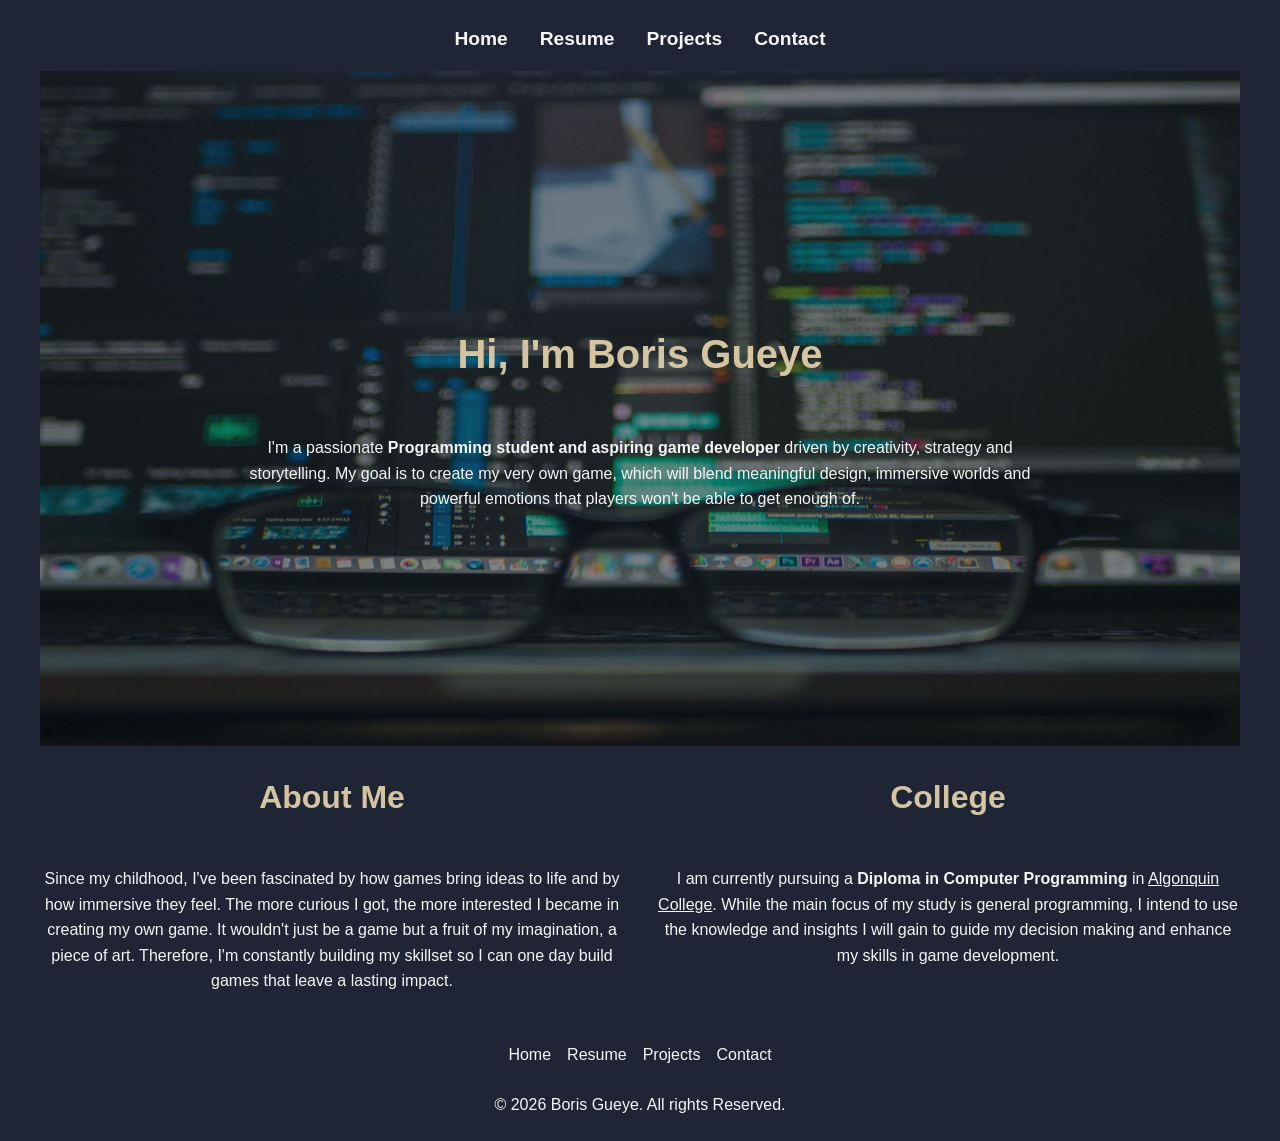
<file: Portfolio Website/index.html>
<!DOCTYPE html>
<html lang="en">
<head>
    <meta charset="UTF-8">
    <meta name="viewport" content="width=device-width, initial-scale=1.0">
    <title>Home</title>
    <link rel="stylesheet" href="styles.css">
</head>

<body>
    <header>
        <nav class="navbar">
            <a href="index.html">Home</a>
            <a href="resume.html">Resume</a>
            <a href="projects.html">Projects</a>
            <a href="contact.html">Contact</a>
        </nav>
    </header>

    <main>
        <section id="hero">
            <img src="images/img6.jpg" alt="Hero Image">
            <div>
            <h1>Hi, I'm Boris Gueye</h1>
            <p>I'm a passionate <strong>Programming student and aspiring game developer</strong> driven by creativity, strategy and storytelling. My goal is to create my very own game, which will blend meaningful design, immersive worlds and powerful emotions that players won't be able to get enough of.</p>
            </div>
        </section>

        <section id="about-college">
            <div>
            <h2>About Me</h2>
            <p>Since my childhood, I've been fascinated by how games bring ideas to life and by how immersive they feel. The more curious I got, the more interested I became in creating my own game. It wouldn't just be a game but a fruit of my imagination, a piece of art. Therefore, I'm constantly building my skillset so I can one day build games that leave a lasting impact.</p>
            </div>
            <div>
            <h2>College</h2>
            <p>I am currently pursuing a <strong>Diploma in Computer Programming</strong> in <a href="https://www.algonquincollege.com/"><u>Algonquin College</u></a>. While the main focus of my study is general programming, I intend to use the knowledge and insights I will gain to guide my decision making and enhance my skills in game development.</p>
            </div>
        </section>
    </main>

    <footer>
        <nav class="footer-nav">
            <a href="index.html">Home</a>
            <a href="resume.html">Resume</a>
            <a href="projects.html">Projects</a>
            <a href="contact.html">Contact</a>
        </nav>
        <p>&copy; 2026 Boris Gueye. All rights Reserved.</p>
    </footer>
</body>

</html>
</file>
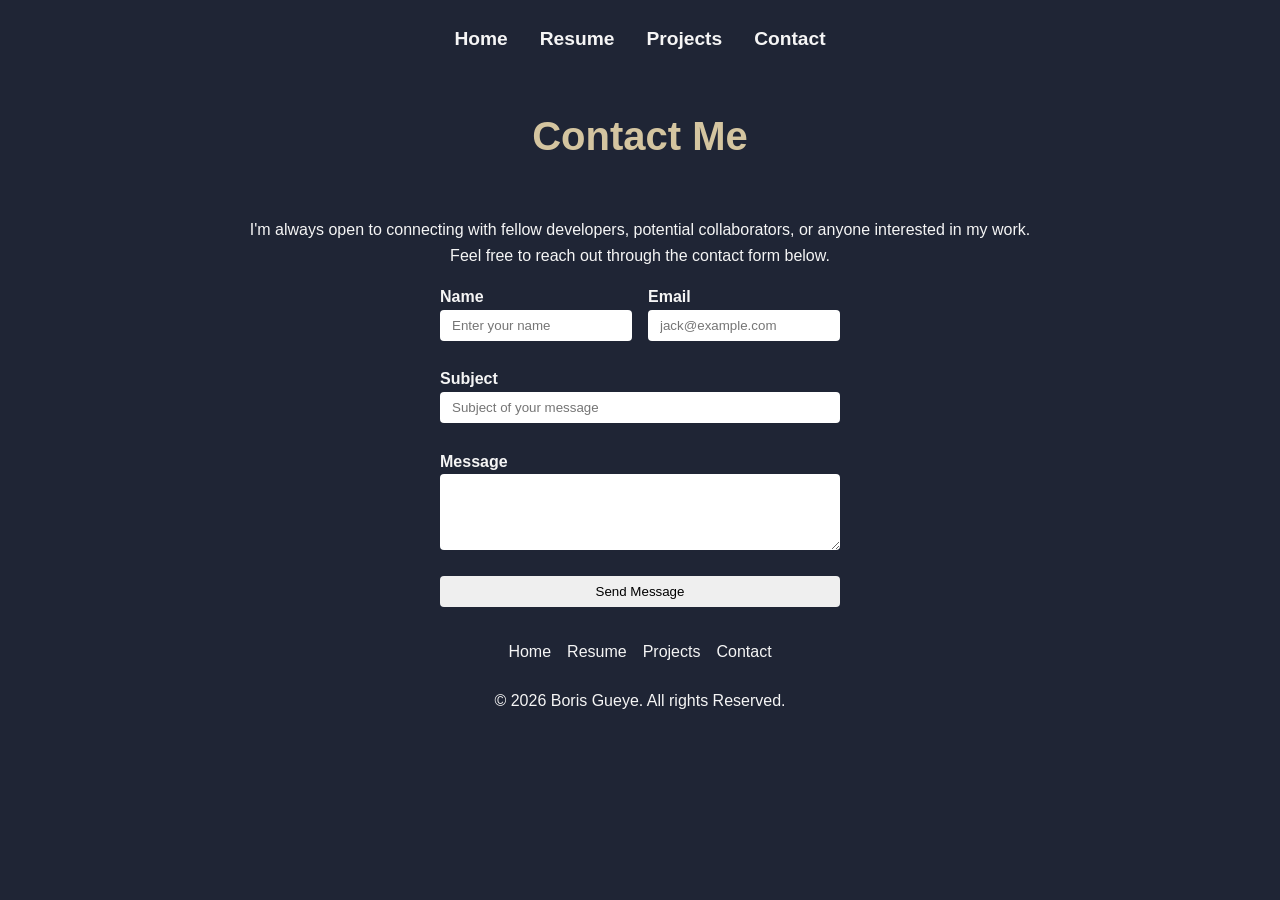
<file: Portfolio Website/contact.html>
<!DOCTYPE html>
<html lang="en">
<head>
    <meta charset="UTF-8">
    <meta name="viewport" content="width=device-width, initial-scale=1.0">
    <title>Contact</title>
    <link rel="stylesheet" href="styles.css">
</head>

<body>
    <header>
        <nav class="navbar">
            <a href="index.html">Home</a>
            <a href="resume.html">Resume</a>
            <a href="projects.html">Projects</a>
            <a href="contact.html">Contact</a>
        </nav>
    </header>

    <main>
        
        <section id="contact-section">
            <h1>Contact Me</h1>
            <p>I'm always open to connecting with fellow developers, potential collaborators, or anyone interested in my work. Feel free to reach out through the contact form below.</p>

            <form id="contact-form" action="mailto:guey0006@algonquinlive.com">
                <div id="name-email">
                    <div class="form-class">
                        <label for="name">Name</label>
                        <input type="text" id="name" name="name" required placeholder="Enter your name"><br>
                    </div>

                    <div class="form-class">
                        <label for="email">Email</label>
                        <input type="email" id="email" name="email" required placeholder="jack@example.com"><br>
                    </div>
                </div>

                <label for="subject">Subject</label>
                <input type="text" id="subject" name="subject" required placeholder="Subject of your message" minlength="3" maxlength="100"><br>

                <label for="message">Message</label>
                <textarea id="message" name="message" rows="4" required minlength="10" maxlength="1000"></textarea><br>

                <input type="submit" value="Send Message">
            </form>
        </section>
    </main>

    <footer>
        <nav class="footer-nav">
            <a href="index.html">Home</a>
            <a href="resume.html">Resume</a>
            <a href="projects.html">Projects</a>
            <a href="contact.html">Contact</a>
        </nav>
        <p>&copy; 2026 Boris Gueye. All rights Reserved.</p>
    </footer>
</body>

</html>
</file>
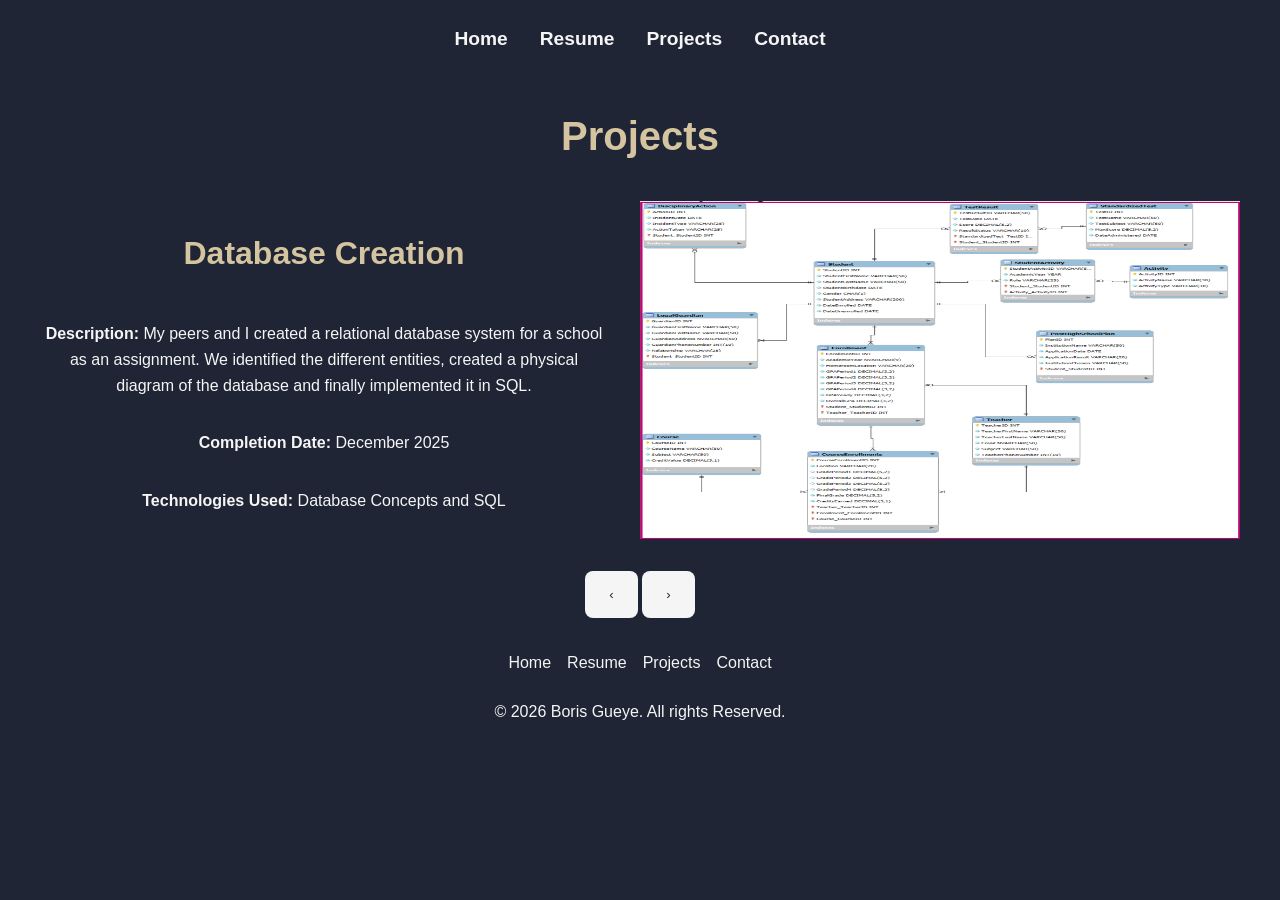
<file: Portfolio Website/projects.html>
<!DOCTYPE html>
<html lang="en">
<head>
    <meta charset="UTF-8">
    <meta name="viewport" content="width=device-width, initial-scale=1.0">
    <title>Projects</title>
    <link rel="stylesheet" href="styles.css">
    <script src="bootstrap.js" defer></script>
</head>

<body>
    <header>
        <nav class="navbar">
            <a href="index.html">Home</a>
            <a href="resume.html">Resume</a>
            <a href="projects.html">Projects</a>
            <a href="contact.html">Contact</a>
        </nav>
    </header>

    <main>
        <section class="header">
            <h1>Projects</h1>
        </section>

        <div id="project-container">
            <div class="project-card">
                <div>
                    <h2>Database Creation</h2>
                    <p><strong>Description:</strong> My peers and I created a relational database system for a school as an assignment. We identified the different entities, created a physical diagram of the database and finally implemented it in SQL.</p>
                    <p><strong>Completion Date:</strong> December 2025</p>
                    <p><strong>Technologies Used:</strong> Database Concepts and SQL</p>
                </div>
                <img src="images/img3.png" alt="Database Project Image">
            </div>

            <div class="project-card">
                <div>
                    <h2>Linux OS Installation</h2>
                    <p><strong>Description:</strong> I installed and configured a Linux operating system on a virtual machine for an assignment. I explored system administration tasks such as user management, file permissions, and package installation.</p>
                    <p><strong>Completion Date:</strong> January 2026</p>
                    <p><strong>Technologies Used:</strong> Linux, VMWare and Linux Terminal</p>
                </div>
                <img src="images/img2.png" alt="Linux Project Image">
            </div>

            <div class="project-card">
                <div>
                    <h2>Website Creation</h2>
                    <p><strong>Description:</strong> I created a responsive website for a local project using the Framer software. I implemented a modern design with interactive elements and optimized it for mobile devices.</p>
                    <p><strong>Completion Date:</strong> April 2025</p>
                    <p><strong>Technologies Used:</strong> Figma and Framer</p>
                </div>
                <img src="images/img1.png" alt="Website Project Image">
            </div>

            <div class="project-card">
                <div>
                    <h2>SSMS Introduction</h2>
                    <p><strong>Description:</strong> I was introduced to SSMS (SQL Server Management Studio) and learned how to use it to manage and query databases.</p>
                    <p><strong>Completion Date:</strong> January 2026</p>
                    <p><strong>Technologies Used:</strong> SSMS and SQL</p>
                </div>
                <img src="images/img9.png" alt="SSMS Project Image">
            </div>

            <div>
                <button id="prev-button">&#8249;</button>
                <button id="next-button">&#8250;</button>
            </div>
        </div>
    </main>
    
    <footer>
        <nav class="footer-nav">
            <a href="index.html">Home</a>
            <a href="resume.html">Resume</a>
            <a href="projects.html">Projects</a>
            <a href="contact.html">Contact</a>
        </nav>
        <p>&copy; 2026 Boris Gueye. All rights Reserved.</p>
    </footer>
</body>

</html>
</file>
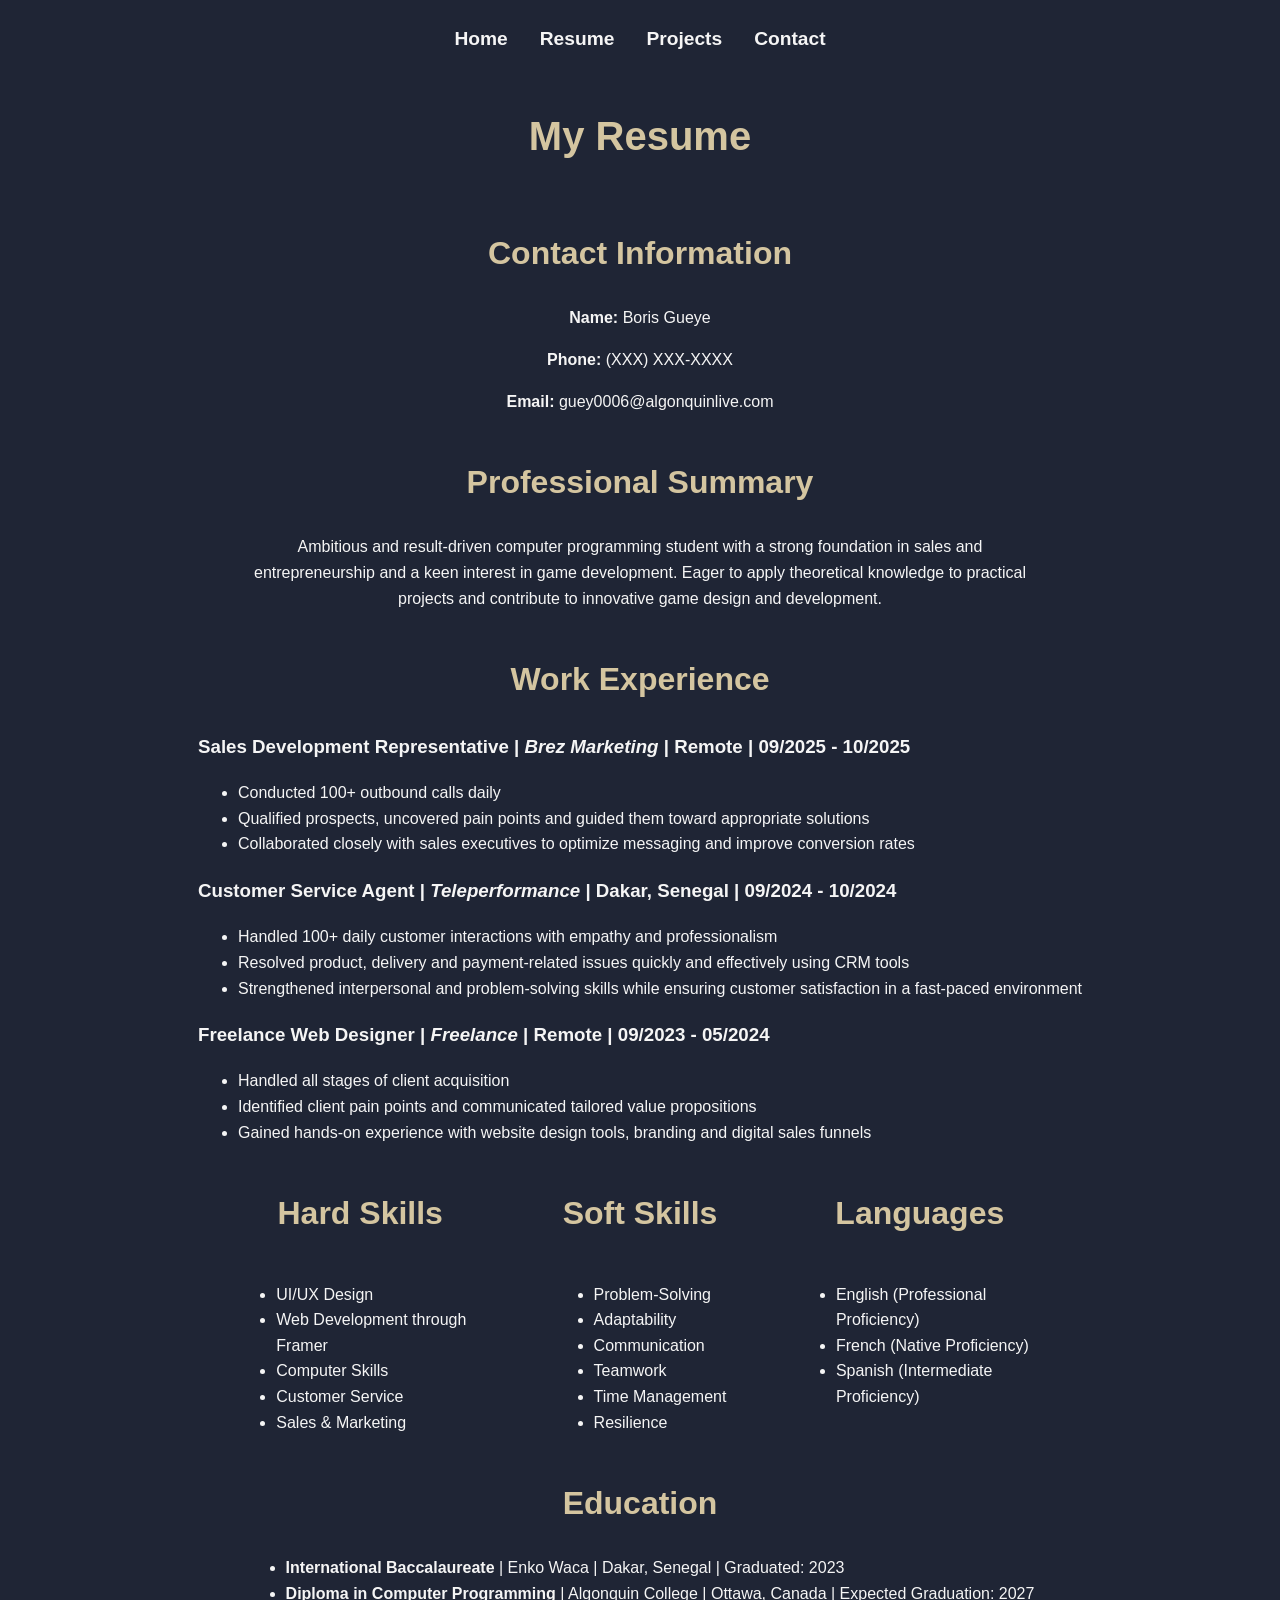
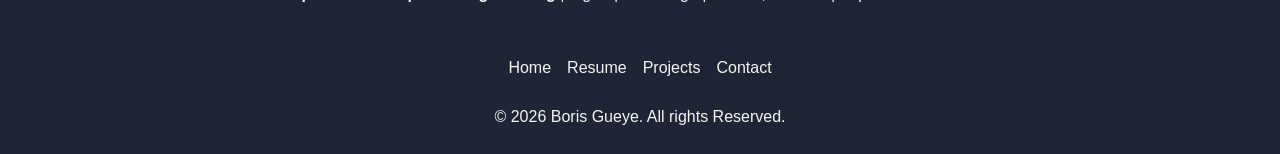
<file: Portfolio Website/resume.html>
<!DOCTYPE html>
<html lang="en">
<head>
    <meta charset="UTF-8">
    <meta name="viewport" content="width=device-width, initial-scale=1.0">
    <title>Resume</title>
    <link rel="stylesheet" href="styles.css">
</head>

<body>
    <header>
        <nav class="navbar">
            <a href="index.html">Home</a>
            <a href="resume.html">Resume</a>
            <a href="projects.html">Projects</a>
            <a href="contact.html">Contact</a>
        </nav>
    </header>   

    <main>
        <section id="resume-header">
            <h1>My Resume</h1>
        </section>

        <section id="contact-info">
            <h2>Contact Information</h2>
            <p><strong>Name: </strong> Boris Gueye</p>
            <p><strong>Phone: </strong> (XXX) XXX-XXXX</p>
            <p><strong>Email: </strong> guey0006@algonquinlive.com</p>
        </section>

        <section id="professional-summary">
            <h2>Professional Summary</h2>
            <p>Ambitious and result-driven computer programming student with a strong foundation in sales and entrepreneurship and a keen interest in game development. Eager to apply theoretical knowledge to practical projects and contribute to innovative game design and development.</p>
        </section>

        <section id="work-experience">
            <h2>Work Experience</h2>
            <div class="Job">
                <h3><strong>Sales Development Representative</strong> | <em>Brez Marketing</em> | Remote | 09/2025 - 10/2025</h3>
                <ul>
                    <li>Conducted 100+ outbound calls daily</li>
                    <li>Qualified prospects, uncovered pain points and guided them toward appropriate solutions</li>
                    <li>Collaborated closely with sales executives to optimize messaging and improve conversion rates</li>
                </ul>
            </div>

            <div class="job">
                <h3><strong>Customer Service Agent</strong> | <em>Teleperformance</em> | Dakar, Senegal | 09/2024 - 10/2024</h3>
                <ul>
                    <li>Handled 100+ daily customer interactions with empathy and professionalism</li>
                    <li>Resolved product, delivery and payment-related issues quickly and effectively using CRM tools</li>
                    <li>Strengthened interpersonal and problem-solving skills while ensuring customer satisfaction in a fast-paced environment</li>
                </ul>
            </div>

            <div class="job">
                <h3><strong>Freelance Web Designer</strong> | <em>Freelance</em> | Remote | 09/2023 - 05/2024</h3>
                <ul>
                    <li>Handled all stages of client acquisition</li>
                    <li>Identified client pain points and communicated tailored value propositions</li>
                    <li>Gained hands-on experience with website design tools, branding and digital sales funnels</li>
                </ul>
            </div>
        </section>

        <section id="skills">
            <div>
                <h2>Hard Skills</h2>
                    <ul>
                        <li>UI/UX Design</li>
                        <li>Web Development through Framer</li>
                        <li>Computer Skills</li>
                        <li>Customer Service</li>
                        <li>Sales & Marketing</li>
                    </ul>
            </div>

            <div>
                <h2>Soft Skills</h2>
                    <ul>
                        <li>Problem-Solving</li>
                        <li>Adaptability</li>
                        <li>Communication</li>
                        <li>Teamwork</li>
                        <li>Time Management</li>
                        <li>Resilience</li>
                    </ul>
            </div>

            <div>
                <h2>Languages</h2>
                    <ul>
                        <li>English (Professional Proficiency)</li>
                        <li>French (Native Proficiency)</li>
                        <li>Spanish (Intermediate Proficiency)</li>
                    </ul>
            </div>
        </section>
        
        <section id="education">
                <h2>Education</h2>
                    <ul>
                        <li><strong>International Baccalaureate</strong> | Enko Waca | Dakar, Senegal | Graduated: 2023</li>
                        <li><strong>Diploma in Computer Programming</strong> | Algonquin College | Ottawa, Canada | Expected Graduation: 2027</li>
                    </ul>
        </section>
    </main>
    
    <footer>
        <nav class="footer-nav">
            <a href="index.html">Home</a>
            <a href="resume.html">Resume</a>
            <a href="projects.html">Projects</a>
            <a href="contact.html">Contact</a>
        </nav>
        <p>&copy; 2026 Boris Gueye. All rights Reserved.</p>
    </footer>
</body>

</html>
</file>
<file: Portfolio Website/styles.css>
body {
    font-family: 'Arial', sans-serif;
    background-color: #1F2535;
    color: #F5F5F5;
    line-height: 1.6;
    display: flex;
    flex-direction: column;
}

main {
  display: flex;
  flex-direction: column;
  align-items: center;
  justify-content: center;
  height: fit-content;
  margin-left: 2rem;
  margin-right: 2rem;
}

img {
    width: 100%;
    max-height: 800px;
    height: auto;
    aspect-ratio: 16/9;
    display: block;
}

h1 {
    font-size: 2.5rem;
    color: #D4C5A0;
    text-align: center;
}

h2 {
    font-size: 2rem;
    color: #D4C5A0;
    text-align: center;
}

p {
    margin-bottom: 1rem;
    color: #F5F5F5;
    text-align: center;
    max-width: 800px;
}

a {
    color:#F5F5F5;
    text-decoration: none;
}

header {
    width: 100%;
    z-index: 10;
}

.navbar {
    display: flex;
    align-items: center;
    justify-content: center;
    gap: 2rem;
    padding: 1rem;
}

.navbar a{
  font-weight: bold;
  font-size: 1.2rem;
}

footer {
  width: 100%;
  display: flex;
  justify-content: center;
  align-items: center;
  flex-direction: column;
  gap: 0.5rem;
  padding-top: 2rem;
}

.footer-nav {
  display: flex;
  justify-content: center;
  align-items: center;
  gap: 1rem;
}

#hero {
  display: flex;
  flex-direction: column;
  align-items: center;
  justify-content: center;
}

#hero div {
  position: absolute;
  text-align: center;
  width: 75%;
  display: flex;
  flex-direction: column;
  align-items: center;
}


#about-college, #skills {
  display: flex;
  gap: 2rem;
}

#about-college > div{
  display: flex;
  flex: 1;
  flex-direction: column;
  align-items: center;
}

#skills > div {
  display: flex;
  flex: 1;
  flex-direction: column;
  align-items: center;
}

.project-card {
  display: flex;
  gap: 2rem;
  justify-content: center;
}

.project-card div {
  width: 50%;
  display: flex;
  flex-direction: column;
}

.project-card img {
  width: 50%;
  height: auto;
  aspect-ratio: 16/9;
}

button {
    background-color: #F5F5F5;
    color: #1F2535;
    padding: 1rem 1.5rem;
    border-radius: 8px;
    cursor: pointer;
    border: none;
    box-sizing: border-box;
    transition: 0.3s ease;
}

#contact-section {
  display: flex;
  flex-direction: column;
  align-items: center;
}

form {
  width: 50%;
  display: flex;
  flex-direction: column;
  align-items: flex-start;
  gap: 0px;
}

#name-email {
  display: flex;
  flex-direction: row;
  width: 100%;
  gap: 16px;
}

.form-class {
  width: 100%;
  display: flex;
  flex-direction: column;
}

input {
  width: 100%;
  border: 0px;
  border-radius: 4px;
  padding-left: 12px;
  padding-right: 12px;
  padding-top: 8px;
  padding-bottom: 8px;
  box-sizing: border-box;
}

textarea {
  width: 100%;
  border: 0px;
  border-radius: 4px;
  padding-left: 12px;
  padding-right: 12px;
  padding-top: 8px;
  padding-bottom: 8px;
  box-sizing: border-box;
}

input[type="submit"] {
  cursor: pointer;
  width: 100%;
  transition: 0.3s ease;
}

input[type="submit"]:hover {
  background-color: #1F2535;
  box-shadow: 0 0 8px #F5F5F5;
  color: #F5F5F5;
  transform: scale(1.05);
}

label {
  font-weight: bold;
}

#project-container {
  display: flex;
  flex-direction: column;
  gap: 2rem;
  align-items: center;}

button:hover {
  box-shadow: 0 0 8px #F5F5F5;
  transform: scale(1.05);
  transition: 0.3s ease;
}

@media (max-width: 1000px) {

    #about-college {
        flex-direction: column;
    }

    #about-college > div {
        width: 75%;
        margin: 0 auto;
    }

    .project-card {
        flex-direction: column;
        align-items: center;
    }

    .project-card div {
        width: auto;
    }

    .project-card img {
        width: 100%;
    }
}

@media (max-width: 600px) {
    #name-email {
      flex-direction: column;
      gap: 0px;
    }

    #skills {
      flex-wrap: wrap;
    }

    #hero div {
      position: relative;
    }

    #hero div h1 {
      font-size: 2rem;
    }
}
</file>
